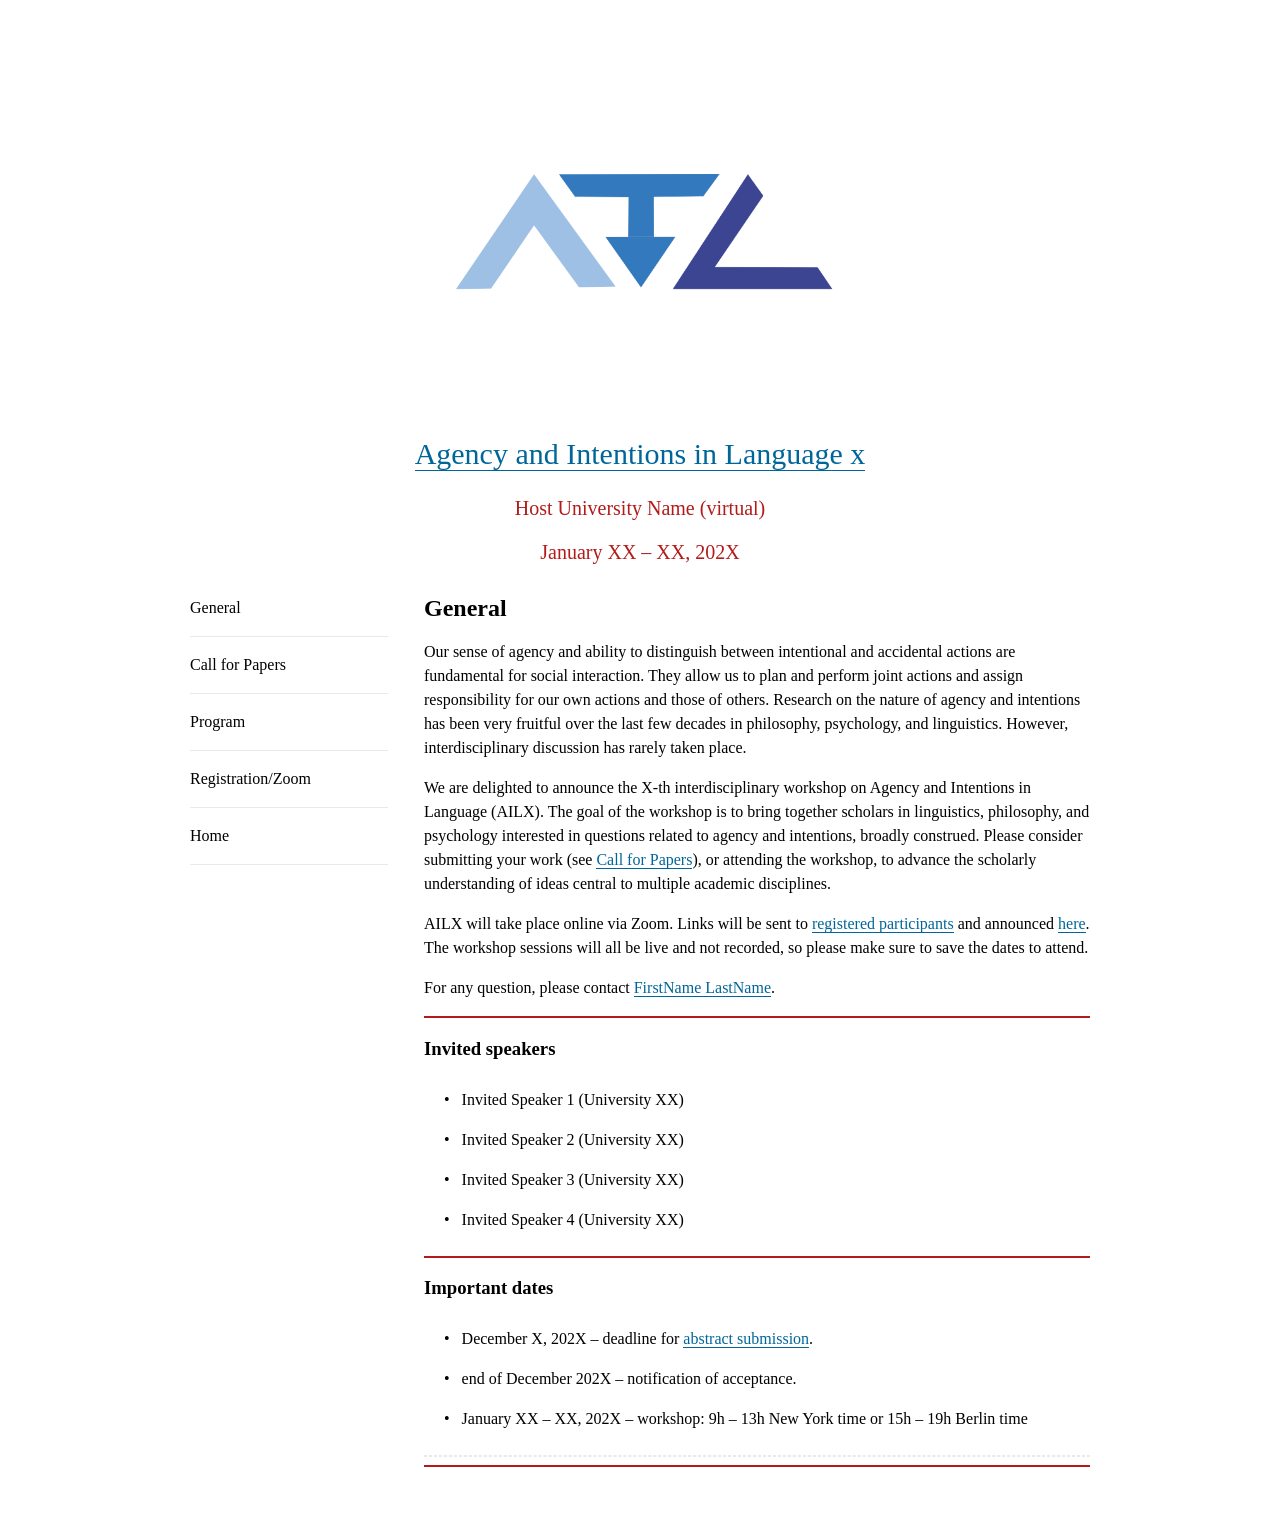
<file: index.html>
<!-- This code is adapted from the website created by Dylan Bumford and Sarah Murray for SALTs -->
<!DOCTYPE html>
<html lang="en">
<head>
  <meta name="viewport" content="width=device-width, initial-scale=1.0" charset="utf-8"/>
  <title>AIL X | Home</title>                                                       <!-- modify X to AIL number -->
  <meta name="description" content="Agency and Intentions in Language">
  <meta property="og:title" content="AIL X"/>                                       <!-- modify X to AIL number -->
  <meta property="og:url" content="https://ail-workshop.github.io/"/>
  <meta property="og:description" content="AIL X">                                  <!-- modify X to AIL number -->
  <meta property="og:image" content="ail-logo.png">
  <meta property="og:type" content="website"/>
  <link rel="stylesheet" href="ail-site.css" type="text/css" media="screen"/>
  <link href="https://fonts.googleapis.com/css?family=Lato|Open+Sans" rel="stylesheet">
</head>
  <body>
    <div class="container">
      <div class="row">
         <div id="logo-div">
           <a href="index.html" id="logo-link"><img src="ail_logos/ail_logo_blue.png" id="logo" alt="AILX logo"/></a> <!-- modify i) logo colour, if desired ii) X to AIL number -->
           <br>
           <div id="location-div" >
             <span id="location" >
               <a href="index.html">Agency and Intentions in Language x</a>           <!-- modify X to AIL number -->
             </span>
             <br>
             <span id="date" class="alert">
               <p>
               Host University Name (virtual)                                          <!-- modify -->
               </p>
               <p>
               January XX &ndash; XX, 202X                                               <!-- modify -->
               </p>
            </span>
          </div>
        </div>
        <div class="row">
          <div id="nav" class="three columns">
            <ul>
              <li>
                <a href="index.html">General</a>
              </li>
              <li>
                <a href="call.html">Call for Papers</a>
              </li>
              <li>
                <a href="program.html">Program</a>
              </li>
              <li>
                <a href="registration.html">Registration/Zoom</a>
              </li>
		      <li>
                <a href="https://ail-workshop.github.io/index.html">Home</a>
              </li>
            </ul>
          </div>
          <div id="content" class="nine columns">            
            <h2>General</h2>
            <p>
              Our sense of agency and ability to distinguish between intentional and accidental actions are fundamental for social interaction.
              They allow us to plan and perform joint actions and assign responsibility for our own actions and those of others.
              Research on the nature of agency and intentions has been very fruitful over the last few decades in philosophy, psychology, and linguistics.
              However, interdisciplinary discussion has rarely taken place.
          	</p>
          	<p>
		      We are delighted to announce the X-th interdisciplinary workshop on Agency and Intentions in Language (AILX).
              The goal of the workshop is to bring together scholars in linguistics, philosophy, and psychology interested in questions related to agency and intentions, broadly construed.
              Please consider submitting your work (see <a href="call.html">Call for Papers</a>), or attending the workshop, to advance the scholarly understanding of ideas central to multiple academic disciplines.
            </p>
            <p>
              AILX will take place online via Zoom.
              Links will be sent to <a href="registration.html">registered participants</a> and announced <a href="registration.html">here</a>.
              The workshop sessions will all be live and not recorded, so please make sure to save the dates to attend.
            </p>
            <p>
              For any question, please contact 
              <a href="mailto:your_email@gmail.com">FirstName  LastName</a>.        
            </p>
            <hr>
            <h3>Invited speakers</h3>                                         <!-- modify section and css for emoji -->
            <ul id="speakers">
              <li>
                Invited Speaker 1 (University XX)
              </li>
              <li>
                Invited Speaker 2 (University XX)
              </li>
              <li>
                Invited Speaker 3 (University XX)
              </li>
              <li>
                Invited Speaker 4 (University XX)
              </li>
            </ul>
            <hr>
            <h3>Important dates</h3>
            <ul id="speakers">
              <li>
                December X, 202X &ndash; deadline for <a href="call.html">abstract submission</a>.  
              </li>
			  <li>	
                end of December 202X &ndash; notification of acceptance.
              </li>
              <li>
                January XX &ndash; XX, 202X &ndash; workshop: 9h &ndash; 13h New York time  or 15h &ndash; 19h Berlin time
              </li>
            </ul>
            <hr style="border-style: dashed; border-color: #eae9e6">
            <hr>
            <div class="row">
            <div class="three columns" style="text-align: center;">
            </div>
            <div class="nine columns">
            </div>
            </div>
          </div>
        </div>
      </div>
    </div>
  </body>
</html>
</file>
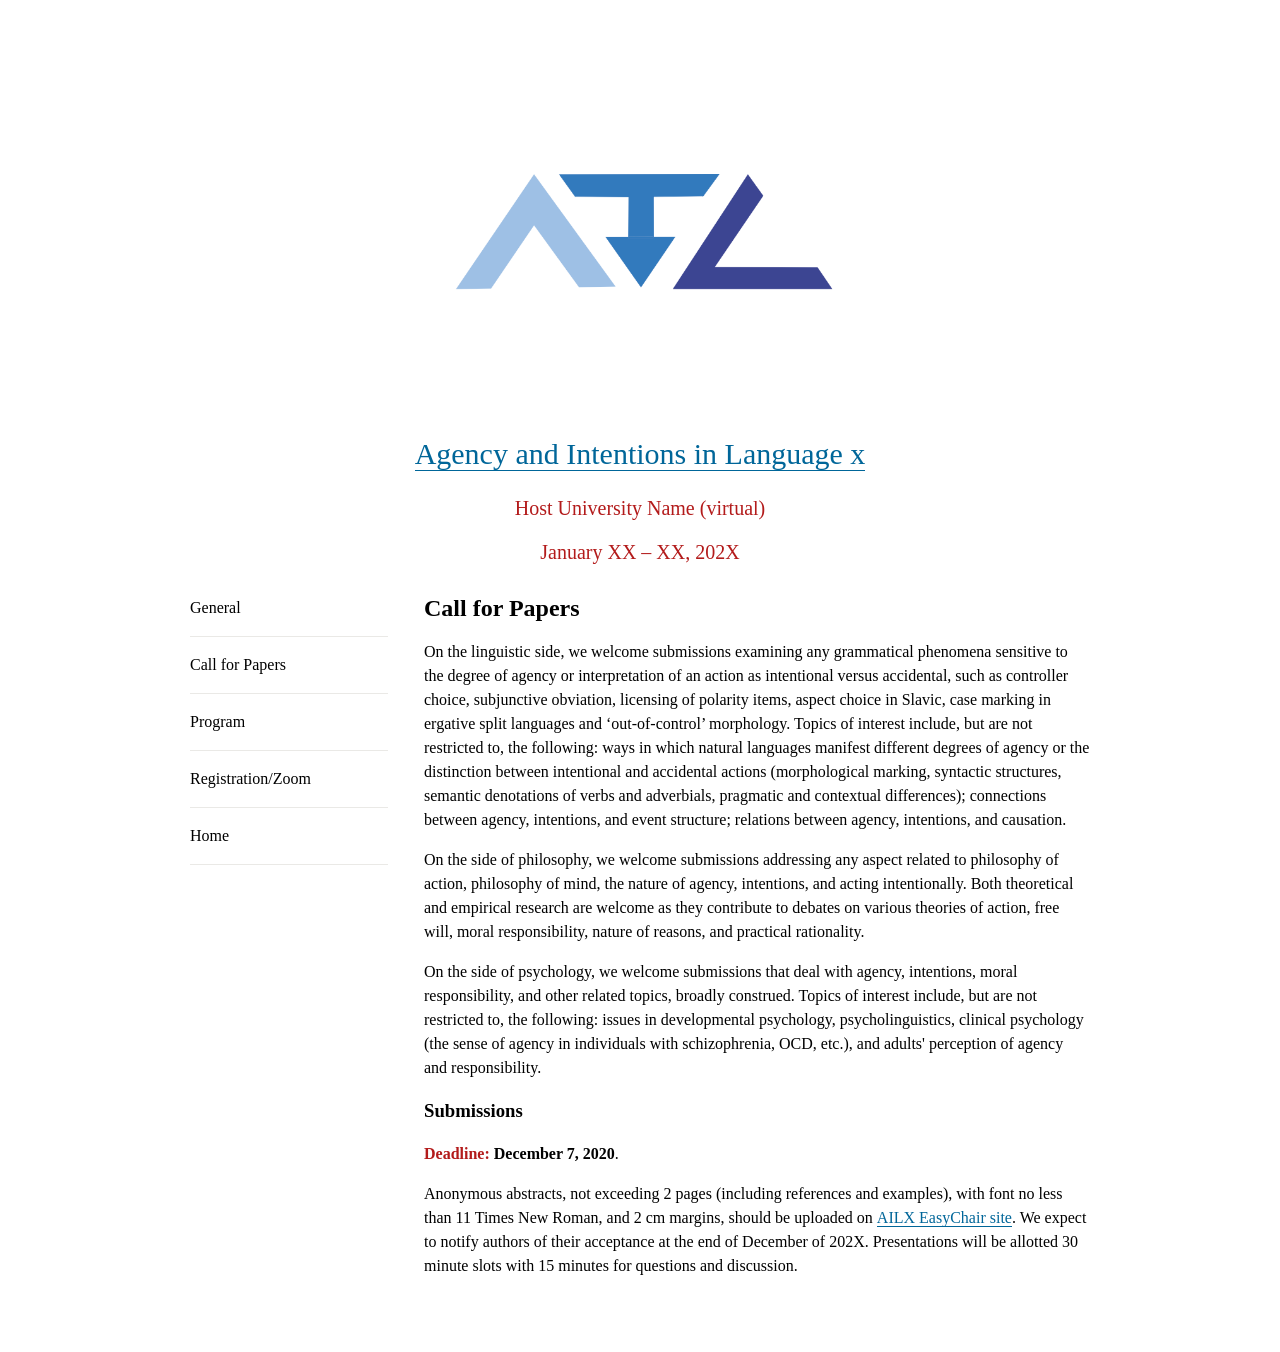
<file: call.html>
<!-- This code is adapted from the website created by Dylan Bumford and Sarah Murray for SALTs -->
<!DOCTYPE html>
<html lang="en">
<head>
  <meta name="viewport" content="width=device-width, initial-scale=1.0" charset="utf-8"/>
  <title>AIL X | Home</title>                                                       <!-- modify X to AIL number -->
  <meta name="description" content="Agency and Intentions in Language">
  <meta property="og:title" content="AIL X"/>                                       <!-- modify X to AIL number -->
  <meta property="og:url" content="https://ail-workshop.github.io/"/>
  <meta property="og:description" content="AIL X">                                  <!-- modify X to AIL number -->
  <meta property="og:image" content="ail-logo.png">
  <meta property="og:type" content="website"/>
  <link rel="stylesheet" href="ail-site.css" type="text/css" media="screen"/>
  <link href="https://fonts.googleapis.com/css?family=Lato|Open+Sans" rel="stylesheet">
</head>
  <body>
    <div class="container">
      <div class="row">
         <div id="logo-div">
           <a href="index.html" id="logo-link"><img src="ail_logos/ail_logo_blue.png" id="logo" alt="AILX logo"/></a> <!-- modify i) logo colour, if desired ii) X to AIL number -->
           <br>
           <div id="location-div" >
             <span id="location" >
               <a href="index.html">Agency and Intentions in Language x</a>           <!-- modify X to AIL number -->
             </span>
             <br>
             <span id="date" class="alert">
               <p>
               Host University Name (virtual)                                          <!-- modify -->
               </p>
               <p>
               January XX &ndash; XX, 202X                                               <!-- modify -->
               </p>
            </span>
          </div>
        </div>
        <div class="row">
          <div id="nav" class="three columns">
            <ul>
              <li>
                <a href="index.html">General</a>
              </li>
              <li>
                <a href="call.html">Call for Papers</a>
              </li>
              <li>
                <a href="program.html">Program</a>
              </li>
              <li>
                <a href="registration.html">Registration/Zoom</a>
              </li>
		      <li>
                <a href="https://ail-workshop.github.io/index.html">Home</a>
              </li>
            </ul>
          </div>
          <div id="content" class="nine columns">
            <h2>Call for Papers</h2>
            <p>
		      On the linguistic side, we welcome submissions examining any grammatical phenomena sensitive to the degree of agency or interpretation of an action as intentional versus accidental, such as controller choice, subjunctive obviation, licensing of polarity items, aspect choice in Slavic, case marking in ergative split languages and ‘out-of-control’ morphology.
              Topics of interest include, but are not restricted to, the following: ways in which natural languages manifest different degrees of agency or the distinction between intentional and accidental actions (morphological marking, syntactic structures, semantic denotations of verbs and adverbials, pragmatic and contextual differences); connections between agency, intentions, and event structure; relations between agency, intentions, and causation.
            </p>
            <p>
              On the side of philosophy, we welcome submissions addressing any aspect related to philosophy of action, philosophy of mind, the nature of agency, intentions, and acting intentionally.
              Both theoretical and empirical research are welcome as they contribute to debates on various theories of action, free will, moral responsibility, nature of reasons, and practical rationality.
            </p>
            <p>
              On the side of psychology, we welcome submissions that deal with agency, intentions, moral responsibility, and other related topics, broadly construed.
              Topics of interest include, but are not restricted to, the following: issues in developmental psychology, psycholinguistics, clinical psychology (the sense of agency in individuals with schizophrenia, OCD, etc.), and adults' perception of agency and responsibility.
		    </p>
            <h3> Submissions </h3>
              <p>
              <b><span class="alert">Deadline:</span> December 7, 2020</b>.
              </p>
              <p>
                Anonymous abstracts, not exceeding 2 pages (including references and examples), with font no less than 11 Times New Roman, and 2 cm margins, should be uploaded on <a href="https://easychair.org/conferences/?conf=ail1">AILX EasyChair site</a>.
                We expect to notify authors of their acceptance at the end of December of 202X.
                Presentations will be allotted 30 minute slots with 15 minutes for questions and discussion.
              </p>
          </div>
        </div>
      </div>
    </div>
  </body>
</html>
</file>
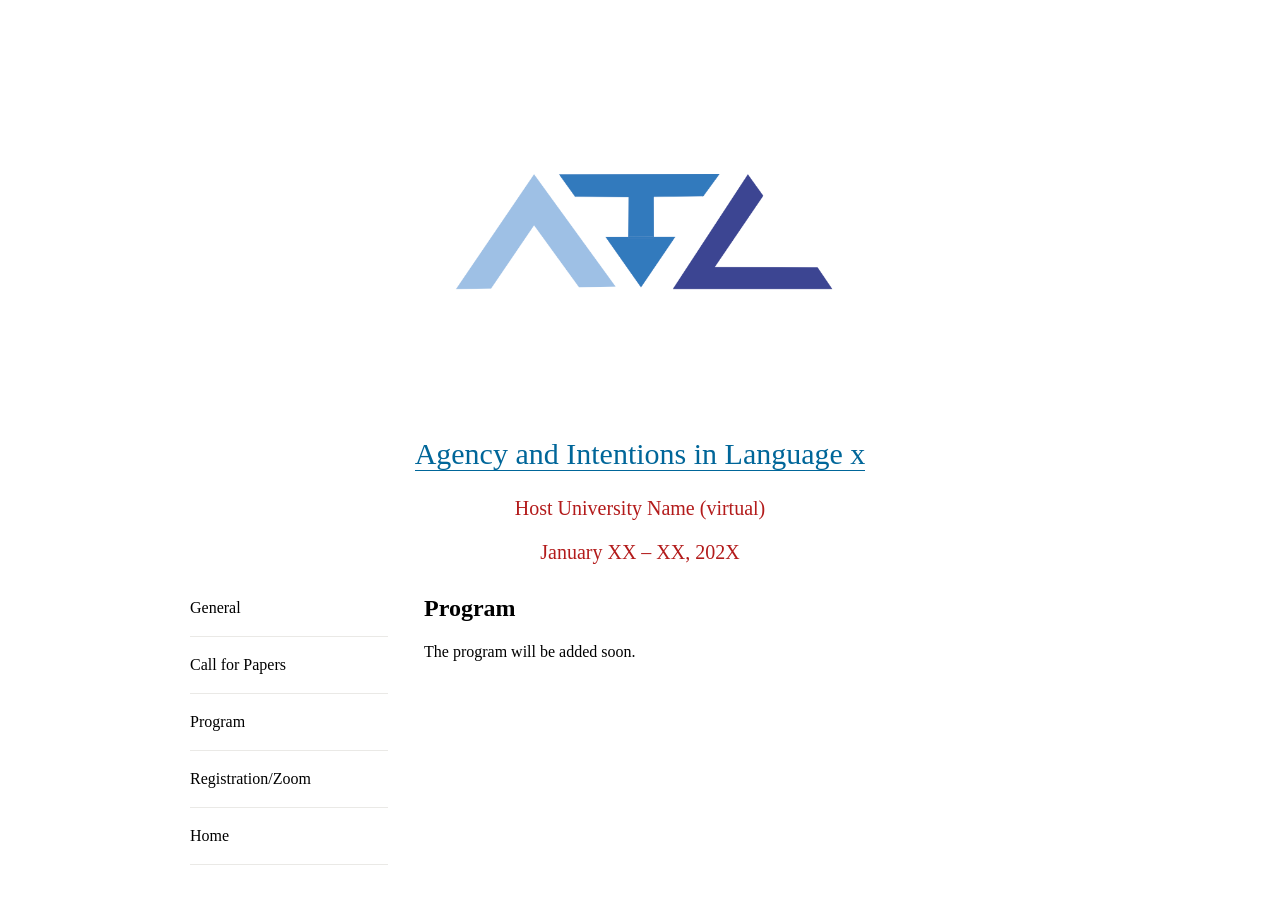
<file: program.html>
<!-- This code is adapted from the website created by Dylan Bumford and Sarah Murray for SALTs -->
<!DOCTYPE html>
<html lang="en">
<head>
  <meta name="viewport" content="width=device-width, initial-scale=1.0" charset="utf-8"/>
  <title>AIL X | Home</title>                                                       <!-- modify X to AIL number -->
  <meta name="description" content="Agency and Intentions in Language">
  <meta property="og:title" content="AIL X"/>                                       <!-- modify X to AIL number -->
  <meta property="og:url" content="https://ail-workshop.github.io/"/>
  <meta property="og:description" content="AIL X">                                  <!-- modify X to AIL number -->
  <meta property="og:image" content="ail-logo.png">
  <meta property="og:type" content="website"/>
  <link rel="stylesheet" href="ail-site.css" type="text/css" media="screen"/>
  <link href="https://fonts.googleapis.com/css?family=Lato|Open+Sans" rel="stylesheet">
</head>
  <body>
    <div class="container">
      <div class="row">
         <div id="logo-div">
           <a href="index.html" id="logo-link"><img src="ail_logos/ail_logo_blue.png" id="logo" alt="AILX logo"/></a> <!-- modify i) logo colour, if desired ii) X to AIL number -->
           <br>
           <div id="location-div" >
             <span id="location" >
               <a href="index.html">Agency and Intentions in Language x</a>           <!-- modify X to AIL number -->
             </span>
             <br>
             <span id="date" class="alert">
               <p>
               Host University Name (virtual)                                          <!-- modify -->
               </p>
               <p>
               January XX &ndash; XX, 202X                                               <!-- modify -->
               </p>
            </span>
          </div>
        </div>
        <div class="row">
          <div id="nav" class="three columns">
            <ul>
              <li>
                <a href="index.html">General</a>
              </li>
              <li>
                <a href="call.html">Call for Papers</a>
              </li>
              <li>
                <a href="program.html">Program</a>
              </li>
              <li>
                <a href="registration.html">Registration/Zoom</a>
              </li>
		      <li>
                <a href="https://ail-workshop.github.io/index.html">Home</a>
              </li>
            </ul>
          </div>
          <div id="content" class="nine columns" >
            <h2>Program</h2>
            <p>
              The program will be added soon.
            </p>
<!-- UNCOMMENT HERE
            <p>
              The program in a pdf format can be found <a href="/docs/AIL1_schedule.pdf">here</a>.
              An abstract booklet can be found <a href="/docs/AIL1_abstracts.pdf">here</a>.
            </p>
          <h3>Wednesday, January 13</h3>
            <table>
              <tbody>
                <tr class="admin">
                  <td class="time">EST</td>
                  <td class="time">CET</td>
                  <td> </td>
                </tr>              
                <tr class="poster">
                  <td class="time">8:50-9:00</td>
                  <td class="time">14:50-15:00</td>
                  <td class="title" colspan="2">Welcome and opening remarks</td>
                </tr>
                <tr class="admin">
                  <td class="time">9:00-9:45</td>
                  <td class="time">15:00-15:45</td>
                  <td class="title" colspan="2">Skill, luck, and mere actions in grammar (<a href="docs/AIL1_abstract_Copley.pdf">abstract</a>)<br> 
                    <i>Bridget Copley</i></td>
                </tr>
                <tr class="admin">
                  <td class="time">9:50-10:35</td>
                  <td class="time">15:50-16:35</td>
                  <td class="title" colspan="2">The role of agency in causal selection (<a href="docs/AIL1_abstract_Siegal_Bassel_Hagmayer.pdf">abstract</a>)<br>
                    <i>Elitzur Bar-Asher Siegal, Noa Bassel and York Hagmayer</i></td>
                </tr>
                <tr class="poster">
                  <td class="time">10:35-10:50</td>
                  <td class="time">16:35-16:50</td>
                  <td class="title" colspan="2">break</td>
                </tr>
                <tr class="admin">
                  <td class="time">10:50-11:35</td>
                  <td class="time">16:50-17:35</td>
                  <td class="title" colspan="2"><b>Invited talk: Josh Knobe (Yale University)</b><br>
                   <b>Intention and Moral Judgment</b></td>
                </tr>
                <tr class="admin">
                  <td class="time">11:40-12:25</td>
                  <td class="time">17:40-18:25</td>
                  <td class="title" colspan="2">The ‘Knobe effect’ as an instance of a ‘Severity effect’ (<a href="/docs/AIL1_abstract_Garcia_Olier.pdf">abstract</a>)<br>
                    <i>Jan Garcia Olier</i></td>
                </tr>
                <tr class="admin">
                  <td class="time">12:30-13:15</td>
                  <td class="time">18:30-19:15</td>
                  <td class="title" colspan="2">Has the Side-Effect Effect Been Cancelled? (No, Not Yet.) (<a href="docs/AIL1_abstract_Sytsma_Schwenkler_Bishop_new.pdf">abstract</a>)<br>
                  <i>Justin Sytsma, John Schwenkler and Robert Bishop</i></td>
                </tr>
             </tbody>
            </table>
          <h3>Thursday, January 14</h3>
            <table>
              <tbody>
                <tr class="admin">
                  <td class="time">EST</td>
                  <td class="time">CET</td>
                  <td> </td>
                </tr>              
                <tr class="admin">
                  <td class="time">9:00-9:45</td>
                  <td class="time">15:00-15:45</td>
                  <td class="title" colspan="2">Intentional Inaction, Blame, and Obligation: A Case Study of “Ought Implies Can” Using Qualitative Methods (<a href="docs/AIL1_abstract_Thompson.pdf">abstract</a>)<br>
                    <i>Kyle Thompson</i></td>
                </tr>
                <tr class="admin">
                  <td class="time">9:50-10:35</td>
                  <td class="time">15:50-16:35</td>
                  <td class="title" colspan="2">Multiplicity and Culmination (<a href="docs/AIL1_abstract_Papa.pdf">abstract</a>)<br>
                    <i>Stefano Papa</i></td>
                </tr>
                <tr class="poster">
                  <td class="time">10:35-10:50</td>
                  <td class="time">16:35-16:50</td>
                  <td class="title" colspan="2">break</td>
                </tr>
                <tr class="admin">
                  <td class="time">10:50-11:35</td>
                  <td class="time">16:50-17:35</td>
                  <td class="title" colspan="2">Sociophonetics, semantics, and intention (<a href="docs/AIL1_abstract_Acton.pdf">abstract</a>)<br>
                    <i>Eric Acton</i></td>
                </tr>
                <tr class="admin">
                  <td class="time">11:40-12:25</td>
                  <td class="time">17:40-18:25</td>
                  <td class="title" colspan="2">On abstinence and avoidance (<a href="docs/AIL1_abstract_Esipova.pdf">abstract</a>)<br>
                    <i>Maria Esipova</i></td>
                </tr>
                <tr class="admin">
                  <td class="time">12:30-13:15</td>
                  <td class="time">18:30-19:15</td>
                  <td class="title" colspan="2"><b>Invited talk: Anna Szabolcsi (NYU)</b><br>
                    <b>Want, hope, and regret</b>(<a href="docs/Szabolcsi-Want-hope-and-regret.pdf">handout</a>)
                </td>
                </tr>
             </tbody>
            </table> 
        <h3>Friday, January 15</h3>
            <table>
              <tbody>
                 <tr class="admin">
                  <td class="time">EST</td>
                  <td class="time">CET</td>
                  <td> </td>
                </tr>              
                <tr class="admin">
                  <td class="time">9:00-9:45</td>
                  <td class="time">15:00-15:45</td>
                  <td class="title" colspan="2"><b>Invited talk: Francesco Costantini (University of Udine)</b><br>
                    <b>On some epistemic access effects</b>(<a href="docs/AIL1_handout_Costantini.pdf">handout</a>)
                </td>
                </tr>
                <tr class="admin">
                  <td class="time">9:50-10:35</td>
                  <td class="time">15:50-16:35</td>
                  <td class="title" colspan="2">poster session</td>
                </tr>
                <tr class="poster">
                  <td class="time">10:35-10:50</td>
                  <td class="time">16:35-16:50</td>
                  <td class="title" colspan="2">break</td>
                </tr>
                <tr class="admin">
                  <td class="time">10:50-11:35</td>
                  <td class="time">16:50-17:35</td>
                  <td class="title" colspan="2">Modal vs. Non-modal ‘Un-agentive’ constructions in Laz (<a href="docs/AIL1_abstract_Demirok.pdf">abstract</a>)<br>
                    <i>Omer Demirok</i></td>
                </tr>
                 <tr class="admin">
                  <td class="time">11:40-12:25</td>
                  <td class="time">17:40-18:25</td>
                  <td class="title" colspan="2">Letting structure speak with authority: Constraining agents’ choices with French <i>laisser</i> (<a href="docs/AIL1_abstract_Raffy_Donazzan_Copley_vonHeusinger.pdf">abstract</a>)<br>
                    <i>Clementine Raffy, Marta Donazzan, Bridget Copley and Klaus von Heusinger</i></td>
                </tr>
                <tr class="admin">
                  <td class="time">12:30-13:15</td>
                  <td class="time">18:30-19:15</td>
                  <td class="title" colspan="2"><b>Invited talk: Paul Egre (Institut Jean-Nicod, PSL Uni- versity)</b><br>
                    <b>Intentions and the Future in Buridan's Bridge</b> (<a href="docs/AIL1_abstract_Egre.pdf">abstract</a>)</td>
                </tr>
             </tbody>
            </table> 
          <h3>Poster session</h3>
            <p>
            Speakers’ preference for more versus less-transparent causatives: Computational modeling, grammaticality judgment and production data from English, Hebrew, Hindi, Japanese, Kiche Mayan and Balinese (<a href="docs/AIL1_abstract_Ambridge_etal.pdf">abstract</a>, <a href="docs/AIL1_Ambridge.pdf">poster</a>)<br>
            <i>Ben Ambridge</i>
            </p>           
            <p>
            Agency and agents in the English WAY-construction (<a href="docs/AIL1_abstract_Cacioli.pdf">abstract</a>, <a href="docs/AIL1_Cacioli.pdf">poster</a>)<br>
          <i>Caterina Cacioli</i>
          </p>
            <p>
              An analysis of licensing of PPIs in negative imperatives in terms of implicit exemption from obviation (<a href="docs/AIL1_abstract_Kaneko.pdf">abstract</a>, <a href="docs/AIL1_Kaneko.pdf">poster</a>)<br>
            <i>Makoto Kaneko</i>
            </p>
            <p>
            Renouncing the attempt versus perpetration distinction (<a href="docs/AIL1_abstract_Skoczen_Kneer.pdf">abstract</a>, <a href="docs/AIL1_Skoczen_Kneer.pdf">poster</a>)<br>
          <i>Izabela Skoczen and Markus Kneer</i>
          </p>
            <p>
              Agentivity (and lack thereof) in Ibero-Romance middles: evidence for i* (<a href="docs/AIL1_abstract_Suarez-Palma.pdf">abstract</a>, <a href="docs/AIL1_Suarez-Palma.pdf">poster</a>)<br>
            <i>Imanol Suarez-Palma</i>
            </p>  
UNCOMMENT HERE -->
          </div>
        </div>
      </div>
    </div>
  </body>
</html>
</file>
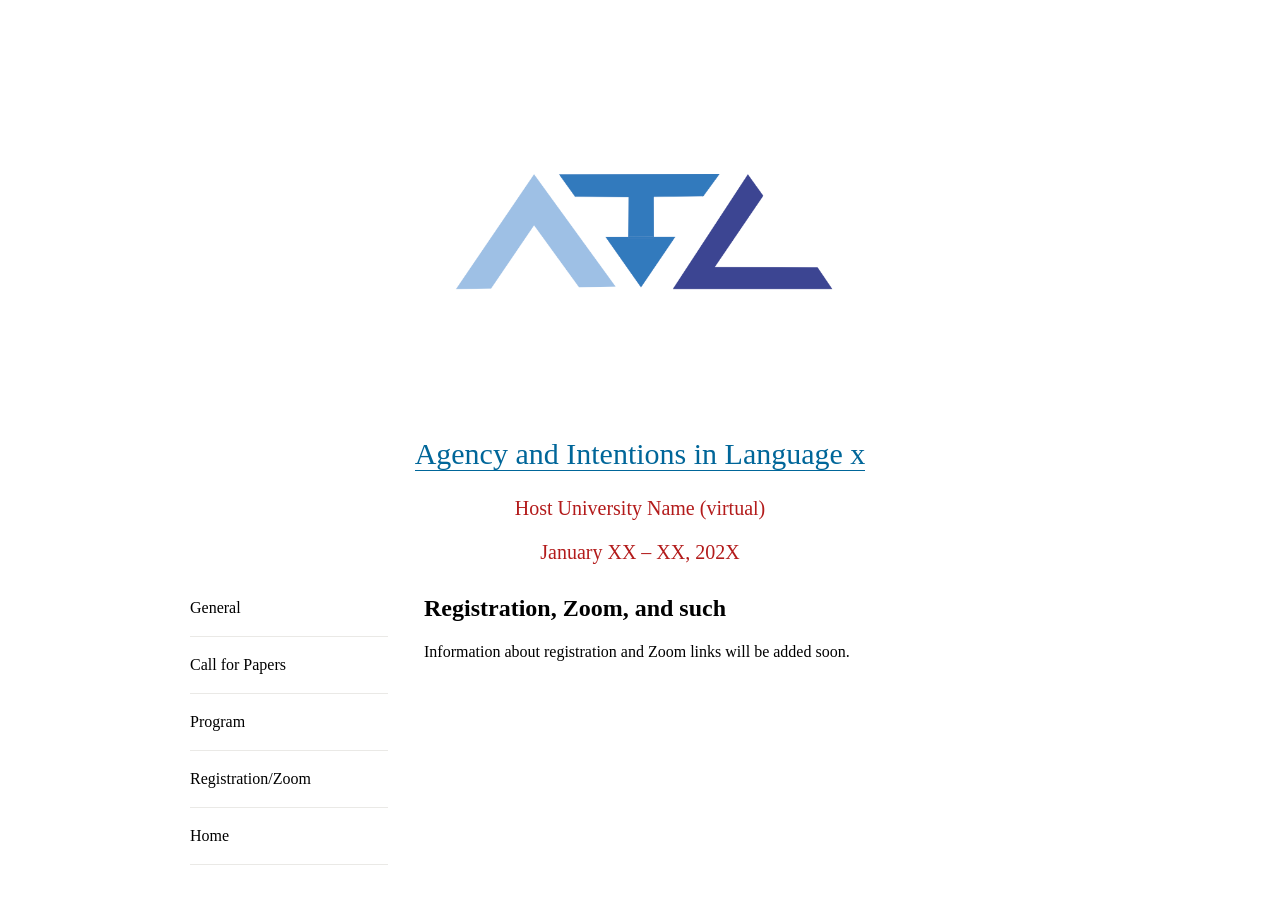
<file: registration.html>
<!-- This code is adapted from the website created by Dylan Bumford and Sarah Murray for SALTs -->
<!DOCTYPE html>
<html lang="en">
<head>
  <meta name="viewport" content="width=device-width, initial-scale=1.0" charset="utf-8"/>
  <title>AIL X | Home</title>                                                       <!-- modify X to AIL number -->
  <meta name="description" content="Agency and Intentions in Language">
  <meta property="og:title" content="AIL X"/>                                       <!-- modify X to AIL number -->
  <meta property="og:url" content="https://ail-workshop.github.io/"/>
  <meta property="og:description" content="AIL X">                                  <!-- modify X to AIL number -->
  <meta property="og:image" content="ail-logo.png">
  <meta property="og:type" content="website"/>
  <link rel="stylesheet" href="ail-site.css" type="text/css" media="screen"/>
  <link href="https://fonts.googleapis.com/css?family=Lato|Open+Sans" rel="stylesheet">
</head>
  <body>
    <div class="container">
      <div class="row">
         <div id="logo-div">
           <a href="index.html" id="logo-link"><img src="ail_logos/ail_logo_blue.png" id="logo" alt="AILX logo"/></a> <!-- modify i) logo colour, if desired ii) X to AIL number -->
           <br>
           <div id="location-div" >
             <span id="location" >
               <a href="index.html">Agency and Intentions in Language x</a>           <!-- modify X to AIL number -->
             </span>
             <br>
             <span id="date" class="alert">
               <p>
               Host University Name (virtual)                                          <!-- modify -->
               </p>
               <p>
               January XX &ndash; XX, 202X                                               <!-- modify -->
               </p>
            </span>
          </div>
        </div>
        <div class="row">
          <div id="nav" class="three columns">
            <ul>
              <li>
                <a href="index.html">General</a>
              </li>
              <li>
                <a href="call.html">Call for Papers</a>
              </li>
              <li>
                <a href="program.html">Program</a>
              </li>
              <li>
                <a href="registration.html">Registration/Zoom</a>
              </li>
		      <li>
                <a href="https://ail-workshop.github.io/index.html">Home</a>
              </li>
            </ul>
          </div>
          <div id="content" class="nine columns" >
            <h2>Registration, Zoom, and such</h2>
            <p>
              Information about registration and Zoom links will be added soon.
            </p>
<!-- UNCOMMENT HERE
            <h3>Registration</h3>
            <p>
	           Registration for the workshop is free. To register, please click <a href="http://ail1.rsvpify.com">here</a>. 
            </p>
          <h3>Housekeeping rules during Q&A</h3>
            <p>
              To ask a question, please use the Zoom chat. Indicating your field (e.g., linguistics, philosophy, etc.). You then will be called to unmute yourself and ask the question. The Q&A time runs fast, but if you didn’t have a chance to ask your question, you can always put your question in the chat; that will be very useful to the presenter!
            </p>
            <h3>Zoom link</h3>
            <p>
              AIL will take place online via Zoom. There is only ONE Zoom link that you will use for all three days. If you have any technical issues, please contact the organisers and we will try to help!
            </p>
            <p>
              <b>For the Zoom-Meeting link click
              <a href="https://uni-goettingen.zoom.us/j/95812311542">here</a></b><br>
              Meeting-ID: 958 1231 1542 <br>
              Schnelleinwahl mobil <br>
              +13126266799,,95812311542# Vereinigte Staaten von Amerika (Chicago)<br>
              +16465588656,,95812311542# Vereinigte Staaten von Amerika (New York)
            </p>
            <p>
            Einwahl nach aktuellem Standort<br>
        +1 312 626 6799 Vereinigte Staaten von Amerika (Chicago)<br>
        +1 646 558 8656 Vereinigte Staaten von Amerika (New York)<br>
        +1 301 715 8592 Vereinigte Staaten von Amerika (Washington D.C)<br>
        +1 346 248 7799 Vereinigte Staaten von Amerika (Houston)<br>
        +1 669 900 9128 Vereinigte Staaten von Amerika (San Jose)<br>
        +1 253 215 8782 Vereinigte Staaten von Amerika (Tacoma)<br>
        Meeting-ID: 958 1231 1542<br>
        Ortseinwahl suchen: https://uni-goettingen.zoom.us/u/asvfY99te
      </p>
      <p>
        Über SIP beitreten<br>
        95812311542@zoomcrc.com
      </p>
      <p>
      Über H.323 beitreten<br>
      162.255.37.11 (USA Westen)<br>
      162.255.36.11 (USA Osten)<br>
      213.19.144.110 (Amsterdam Niederlande)<br>
      213.244.140.110 (Deutschland)<br>
      Meeting-ID: 958 1231 1542
    </p>
UNCOMMENT HERE -->
          </div>
        </div>
      </div>
    </div>
  </body>
</html>
</file>
<file: ail-site.css>
/* Cornell's colors are #B31B1B (red), #222222 (dark grey), and #F7F7F7 (light grey) with accent colors #006699 (blue) or #4B7B2B (green) (https://brand.cornell.edu/design-center/colors/)
–––––––––––––––––––––––––––––––––––––––––––––––––– */

@font-face {
    font-family: 'Avenir Book';
    src: url('fonts/Avenir-Book.eot');
    src: url('fonts/Avenir-Book.eot?#iefix') format('embedded-opentype'),
    url('fonts/Avenir-Book.woff') format('woff'),
    url('fonts/Avenir-Book.ttf') format('truetype');
    font-weight: normal;
    font-style: normal;
}

/* General styling
–––––––––––––––––––––––––––––––––––––––––––––––––– */

html {
    padding-bottom: 50px;
}

body {
    margin: 8px 0px;
    width: 100%;
    font-family: 'Avenir'; 
    /* font-family: 'Lato', sans-serif; */
    /*  font-family: 'Open Sans', sans-serif; */
    font-style: normal;
    font-size: 14px;
    font-weight: 300;
    line-height: 1.5em;
}

a {
    font-weight: 400;
    color: #006699;
    text-decoration: none;
    border-bottom: 1px solid;
}

a:hover {
    color: #B31B1B;
}

table.reg tr {
    text-align: center;
}

table.reg th {
    color: #B31B1B;
}

table.reg {
    width: 100%;
    margin: 0 auto;
}

hr {
    border-style: solid;
    border-color: #B31B1B;
    border-width: 0.5px;
}

.alert {
    color: #B31B1B;
}

img.resize {
  max-width:120%;
  max-height:120%;
}

/* Header
–––––––––––––––––––––––––––––––––––––––––––––––––– */

#logo-div {
    width: 100%;
    margin: 2em auto;
    margin-bottom: 1em;
}

#logo {
    width: 100%;
    min-height: 112px;
}

#logo-link {
    border-bottom: none;
}

#location-div {
    width: 100%;
    text-align: center;
    margin-top: 6px;
    font-style: normal;
}

#location {
    font-size: 17px;
    font-weight: 500;
    line-height: 1.5em;
}

#date {
    font-size: 12px;
    font-weight: 500;
}


/* Main content
–––––––––––––––––––––––––––––––––––––––––––––––––– */

#content ul {
    padding-left: 1.25em;
}

#speakers {
    /* padding-left: 18px; */
    padding-left: 0px;
    line-height: 2.5em;
    list-style-type: none;
}

#speakers li:nth-child(even):before {
    margin-right: 0.5em;
    /* content: "\1F3C4\200D\2640\FE0F"; U+1F3DE?*/
    content: "\2022"
}

#speakers li:nth-child(odd):before {
    margin-right: 0.5em;
    /* content: "\1F3C4\200D\2642\FE0F"; 1F308? 1F48B? */
    content: "\2022"; 
}

/* Navigation menu
–––––––––––––––––––––––––––––––––––––––––––––––––– */

#nav {
    text-align: center;
}

#nav ul {
    list-style-type: none;
    margin: 0em;
    padding: 0em;
}

#nav ul > :first-child {
    border-top: 1px solid #eae9e6;
}

#nav ul li {
    padding: 0.5em 0em;
    border-bottom: 1px solid #eae9e6;
}

#nav a {
    color: black;
    border-bottom: none;
}

#nav a.current {
    color: #006699;
}

#lsa-logo {
    width: 50%;
    margin: 1em 0em;
}

#reg-button {
	display: inline-block;
  padding: 0.75em 1em;
	border-radius: 5pt;
  background-color: #006699;
	color: #fff;
	font-weight: 700;
}

#reg-button:hover {
	opacity: 0.85;
  color: #fff;
}

#reg-button:active {
	box-shadow: inset 0 3px 4px hsla(0, 0%, 0%, 0.2);
}


/* Media queries
–––––––––––––––––––––––––––––––––––––––––––––––––– */

@media (min-width: 375px) {
    body {
        font-size: 16px;
    }
    #location {
        font-size: 20px;
    }
    #date {
        font-size: 16px;
    }
}

@media (min-width: 550px) {
    #logo {
        min-height: 159px;
    }
    #logo-div {
        width: 500px;
        margin-bottom: 2em;
    }
    #location-div {
        width: 500px;
    }
    #location {
        font-size: 30px;
    }
    #date {
        font-size: 20px;
    }
    #content > :first-child {
        margin-top: 0em;
        padding-top: 0em;
    }
    #nav {
        text-align: left;
    }
    #nav ul li {
        padding: 1em 0em;
    }
    #nav ul > :first-child {
        margin-top: 0em;
        padding-top: 0em;
        border-top: none;
    }
    table.reg {
        width: 75%;
    }
    #lsa-logo {
        width: 90%;
    }
}

/* Grid
–––––––––––––––––––––––––––––––––––––––––––––––––– */
.container {
  position: relative;
  width: 100%;
  max-width: 900px;
  margin: 0 auto;
  padding: 0 20px;
  box-sizing: border-box; }
.column,
.columns {
  width: 100%;
  float: left;
  box-sizing: border-box; }

/* For devices larger than 400px */
@media (min-width: 400px) {
  .container {
    width: 85%;
    padding: 0; }
}

/* For devices larger than 550px */
@media (min-width: 550px) {
  .container {
    width: 80%; }
  .column,
  .columns {
    margin-left: 4%; }
  .column:first-child,
  .columns:first-child {
    margin-left: 0; }

  .one.column,
  .one.columns                    { width: 4.66666666667%; }
  .two.columns                    { width: 13.3333333333%; }
  .three.columns                  { width: 22%;            }
  .four.columns                   { width: 30.6666666667%; }
  .five.columns                   { width: 39.3333333333%; }
  .six.columns                    { width: 48%;            }
  .seven.columns                  { width: 56.6666666667%; }
  .eight.columns                  { width: 65.3333333333%; }
  .nine.columns                   { width: 74.0%;          }
  .ten.columns                    { width: 82.6666666667%; }
  .eleven.columns                 { width: 91.3333333333%; }
  .twelve.columns                 { width: 100%; margin-left: 0; }

  .one-third.column               { width: 30.6666666667%; }
  .two-thirds.column              { width: 65.3333333333%; }

  .one-half.column                { width: 48%; }

  /* Offsets */
  .offset-by-one.column,
  .offset-by-one.columns          { margin-left: 8.66666666667%; }
  .offset-by-two.column,
  .offset-by-two.columns          { margin-left: 17.3333333333%; }
  .offset-by-three.column,
  .offset-by-three.columns        { margin-left: 26%;            }
  .offset-by-four.column,
  .offset-by-four.columns         { margin-left: 34.6666666667%; }
  .offset-by-five.column,
  .offset-by-five.columns         { margin-left: 43.3333333333%; }
  .offset-by-six.column,
  .offset-by-six.columns          { margin-left: 52%;            }
  .offset-by-seven.column,
  .offset-by-seven.columns        { margin-left: 60.6666666667%; }
  .offset-by-eight.column,
  .offset-by-eight.columns        { margin-left: 69.3333333333%; }
  .offset-by-nine.column,
  .offset-by-nine.columns         { margin-left: 78.0%;          }
  .offset-by-ten.column,
  .offset-by-ten.columns          { margin-left: 86.6666666667%; }
  .offset-by-eleven.column,
  .offset-by-eleven.columns       { margin-left: 95.3333333333%; }

  .offset-by-one-third.column,
  .offset-by-one-third.columns    { margin-left: 34.6666666667%; }
  .offset-by-two-thirds.column,
  .offset-by-two-thirds.columns   { margin-left: 69.3333333333%; }

  .offset-by-one-half.column,
  .offset-by-one-half.columns     { margin-left: 52%; }

}

.container:after,
.row:after {
    content: "";
    display: table;
    clear: both; }

table.announce {
    border-collapse:separate;
    border-spacing:0 15px;
}

table.announce td {
    padding: 0px 0px;
    margin: 0px;
    vertical-align: top;
}

table.announce tr {
    margin-bottom: 10px;
}

table.announce td.time {
    width: 70px;
    color: #cac9c8;
}

/* Potential program schedule formatting
–––––––––––––––––––––––––––––––––––––––––––––––––– */
span.titledate {padding-left:20px}
ol.pastsalts {counter-reset:item 1989}
ol.pastsalts li { display: block; }
ol.pastsalts li:before {content: counter(item) ": "; counter-increment: item }


table.program {
    border-collapse: collapse;
    border: 2px solid white;
    /* border-spacing: 2px; */
    border-spacing: 0px 0px;
    font-size: 14px;
}

table.program td {
    padding: 5px 10px;
    margin: 0px;
    vertical-align: top;
    border: 2px solid white;
}

td.time {
    width: 20%;
}

td.authors {
    width: 40%;
}

td.title {
    width: 40%;
}

tr.admin {
    /* background-color: #C6C6C6; */
}

tr.break, tr.talk {
    height: 50px;
}

tr.lunch {
    height: 70px;
}

tr.party {
    height: 100px;
}

tr.break, tr.breakShort, tr.lunch, tr.party {
    /* background-color: #B2B2B2; */
}

tr.break td, tr.lunch td, tr.party td, tr.breakShort {
    border-top: 10px solid white;
    /* border-top: 10px solid #B31B1B; */
    /* border-bottom: 10px solid #B31B1B; */
}
tr.talk, tr.talkChairinfo {
    /* background-color: #C7D1C5; */
    background-color: #0066992e;
}

/* tr.talk td:first-child, tr.talkChairinfo td:first-child { */
/*     border-left: 10px solid #B31B1B; */
/* } */
/* tr.talk td:last-child, tr.talkChairinfo td:last-child { */
/*     border-right: 10px solid #B31B1B; */
/* } */
/* tr.talkChairinfo td { */
/*     border-top: 10px solid #B31B1B; */
/* } */

tr.postertalk, tr.poster {
    height: 50px;
}

tr.posterChairinfo, tr.postertalk, tr.poster {
    background-color: #C9C9C9;
}

tr.invited {
    height: 70px;
}

tr.invited, tr.invitedChairinfo {
    /* background-color: #B6B1A9; */
    background-color: #B31B1B85;
}

tr.talkChairinfo, tr.invitedChairinfo, tr.posterChairinfo {
    text-align: center;
    font-weight: bold;
}

tr.talkChairinfo td, tr.invitedChairinfo td, tr.posterChairinfo td {
    border-top: 10px solid white;
}

tr.posterInfoLightTwo, tr.posterInfoLightOne {
    background-color: #C9C9C9;
    /* background-color: #8FBAC8; */
    /* border-spacing: 0px; */
    /* display: none; */
}

tr.posterInfoLightTwo td, tr.posterInfoLightOne td {
    border-style: none;
}

/* tr.postertalk td { */
/*     border-bottom: 2px solid white; */
/* } */

#friday, #saturday, #sunday, #alts, #monday, #tuesday, #wednesday, #thursday, #poster1, #poster2 {
    margin-top: 40px;
    padding-top: 20px;
    /* border-bottom: 3px solid #B31B1B; */
    border-top: 3px solid #B31B1B;
}

.program a {
    color: #000;
    /* border-bottom-style: dotted; */
    /* font-weight: 500; */
    line-height: 1.5em;
}

span.materials a {
    color: #006699;
}
/* .program a:focus, .program a:hover {color:#820000; background-image:none} */

tr.hidden {
    display: none;
}

#lightTwoPosterArr, #lightOnePosterarr {
    width: 12px;
    display: inline-block;
}
#lightTwoPosterArr.collapsed:before, #lightOnePosterArr.collapsed:before {content: '▸ '; }
#lightTwoPosterArr:not(.collapsed):before, #lightOnePosterArr:not(.collapsed):before {content: '▾ '; }
</file>
